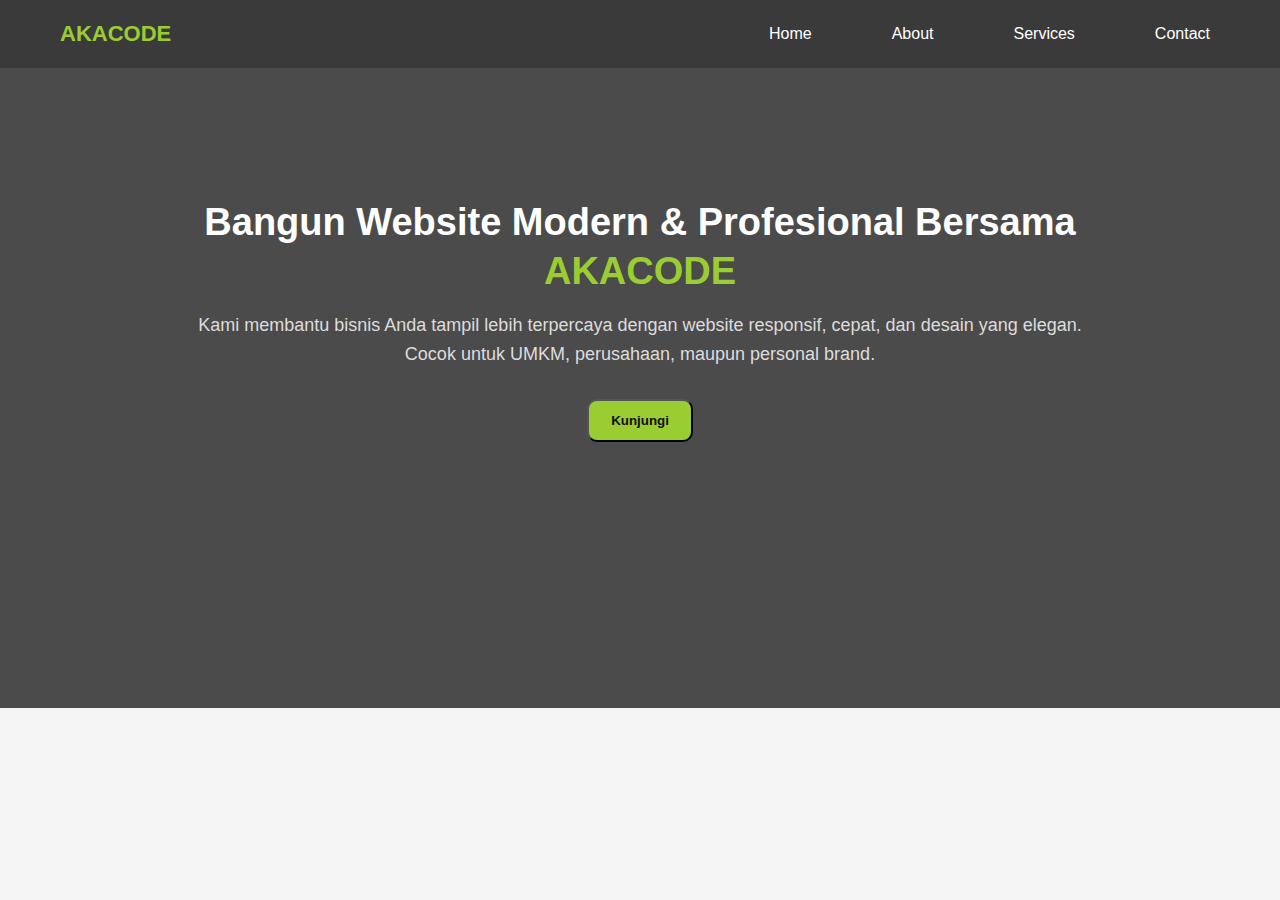
<file: index.html>
<!DOCTYPE html>
<html lang="en">
<head>
    <meta charset="UTF-8">
    <meta name="viewport" content="width=device-width, initial-scale=1.0">
    <link rel="stylesheet" href="Firstpage.css">
    <title>Firstpage</title>
</head>
<body>
    <header class="navbar">
  <div class="nav-container">

    <!-- Logo -->
    <a href="#" class="logo">AKACODE</a>

    <!-- Toggle checkbox (untuk hamburger) -->
    <input type="checkbox" id="menu-toggle" class="menu-toggle">

    <!-- Icon hamburger -->
    <label for="menu-toggle" class="hamburger">
      <span></span>
      <span></span>
      <span></span>
    </label>

    <!-- Menu -->
    <nav class="nav-menu">
      <a href="Home.html">Home</a>
      <a href="About.html">About</a>
      <a href="Services.html">Services</a>
      <a href="contact.html">Contact</a>
    </nav>
    </header>

    <section class="isikonten">
  <div class="isi-konten">
    <h1>Bangun Website Modern & Profesional Bersama <span>AKACODE</span></h1>
    <p>
      Kami membantu bisnis Anda tampil lebih terpercaya dengan website responsif,
      cepat, dan desain yang elegan. Cocok untuk UMKM, perusahaan, maupun personal brand.
    </p>
    </div>
    <form action="Home.html" class="Kunjungi-btn">
        <button href = "Home.html"  type="submit" class="btn primary">Kunjungi</button>
    </form>
</section>
</body>
</html>
</file>
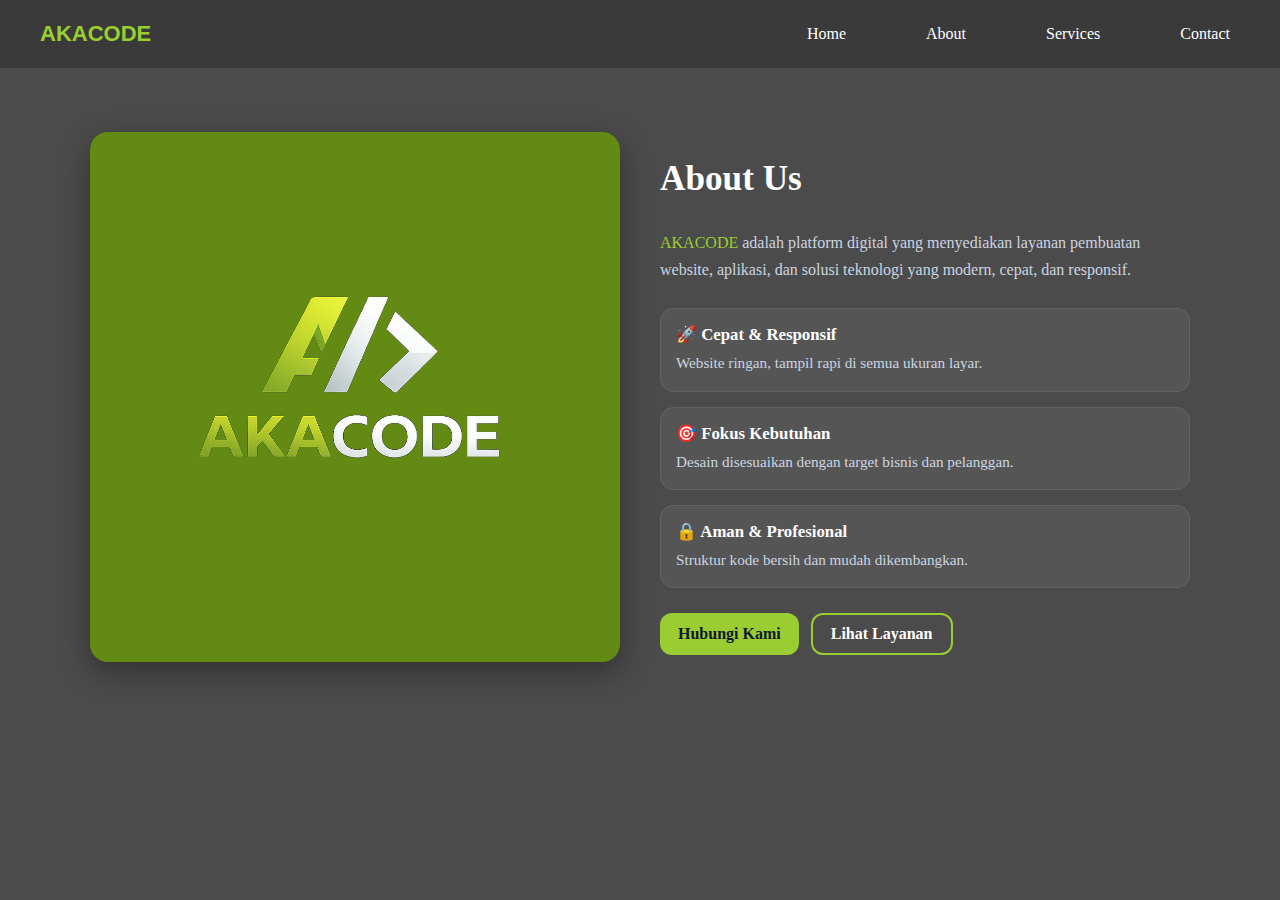
<file: About.html>
<!DOCTYPE html>
<html lang="en">
<head>
    <meta charset="UTF-8">
    <meta name="viewport" content="width=device-width, initial-scale=1.0">
    <link rel="stylesheet" href="About.css">
    <title>About</title>
</head>
<body>

<header class="navbar">
  <div class="nav-container">

    <!-- Logo -->
    <a href="#" class="logo">AKACODE</a>

    <!-- Toggle checkbox (untuk hamburger) -->
    <input type="checkbox" id="menu-toggle" class="menu-toggle">

    <!-- Icon hamburger -->
    <label for="menu-toggle" class="hamburger">
      <span></span>
      <span></span>
      <span></span>
    </label>

    <!-- Menu -->
    <nav class="nav-menu">
      <a href="Home.html">Home</a>
      <a href="About.html">About</a>
      <a href="Services.html">Services</a>
      <a href="contact.html">Contact</a>
    </nav>
    </header>

    <section class="about" id="about">
  <div class="about-container">

    <!-- Bagian kiri (gambar) -->
    <div class="about-image">
      <img src="AKACODE.png" alt="Tentang Kami">
    </div>

    <!-- Bagian kanan (teks) -->
    <div class="about-content">
      <h2>About Us</h2>
      <p class="about-desc">
        <span>AKACODE</span> adalah platform digital yang menyediakan layanan pembuatan website,
        aplikasi, dan solusi teknologi yang modern, cepat, dan responsif.
      </p>

      <div class="about-list">
        <div class="about-item">
          <h4>🚀 Cepat & Responsif</h4>
          <p>Website ringan, tampil rapi di semua ukuran layar.</p>
        </div>

        <div class="about-item">
          <h4>🎯 Fokus Kebutuhan</h4>
          <p>Desain disesuaikan dengan target bisnis dan pelanggan.</p>
        </div>

        <div class="about-item">
          <h4>🔒 Aman & Profesional</h4>
          <p>Struktur kode bersih dan mudah dikembangkan.</p>
        </div>
      </div>

      <div class="about-btn">
        <a href="contact.html" class="btn-primary">Hubungi Kami</a>
        <a href="Services.html" class="btn-outline">Lihat Layanan</a>
      </div>
    </div>

</body>
</html>
</file>
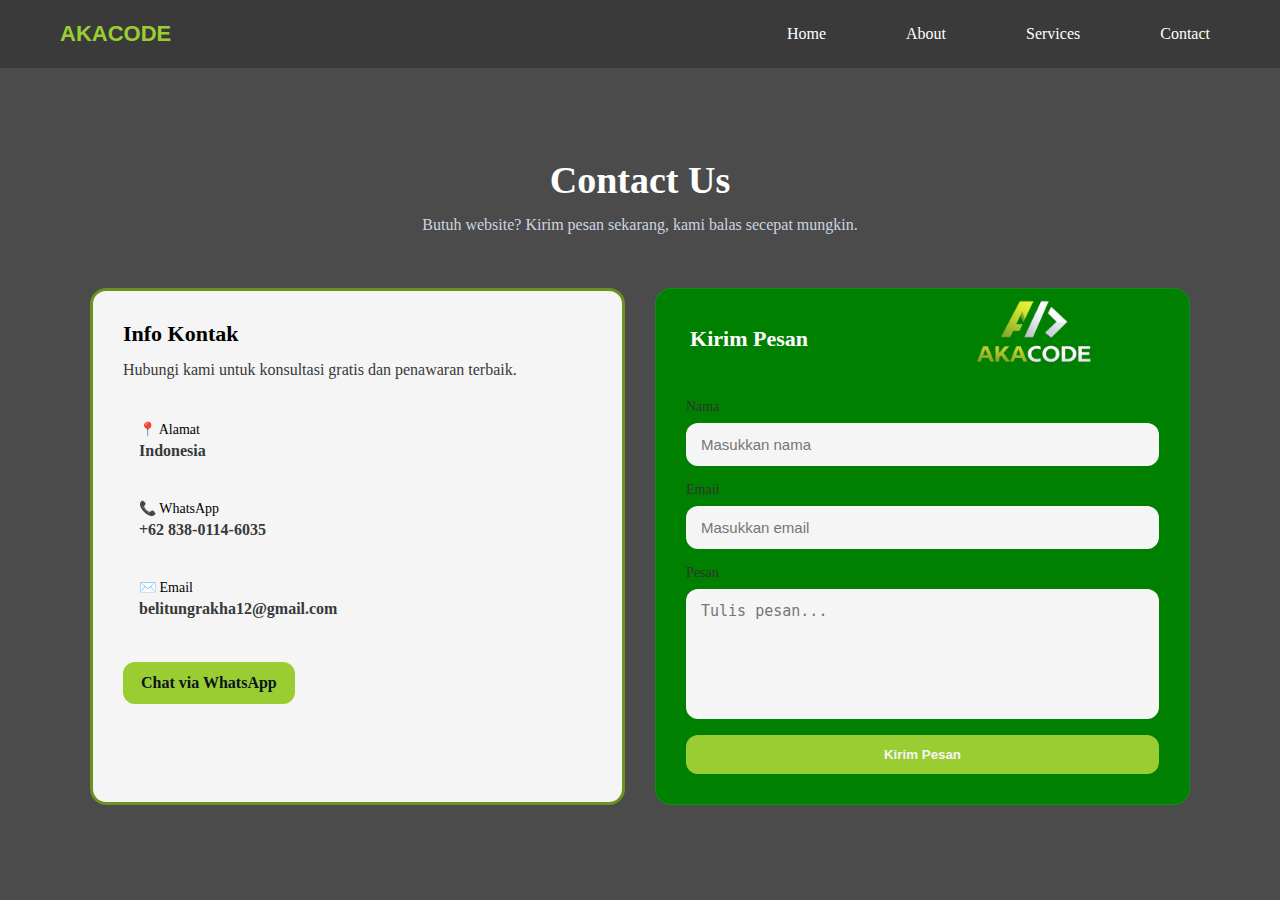
<file: contact.html>
<!DOCTYPE html>
<html lang="en">
<head>
    <meta charset="UTF-8">
    <meta name="viewport" content="width=device-width, initial-scale=1.0">
    <link rel="stylesheet" href="Contact.css">
    <title>Contact</title>
</head>
<body>
    
<header class="navbar">
  <div class="nav-container">

    <!-- Logo -->
    <a href="#" class="logo">AKACODE</a>

    <!-- Toggle checkbox (untuk hamburger) -->
    <input type="checkbox" id="menu-toggle" class="menu-toggle">

    <!-- Icon hamburger -->
    <label for="menu-toggle" class="hamburger">
      <span></span>
      <span></span>
      <span></span>
    </label>

    <!-- Menu -->
    <nav class="nav-menu">
      <a href="Home.html">Home</a>
      <a href="About.html">About</a>
      <a href="Services.html">Services</a>
      <a href="contact.html">Contact</a>
    </nav>
    </header>
    
<section class="contact" id="contact">
  <div class="contact-container">

    <div class="contact-header">
      <h2>Contact Us</h2>
      <p>Butuh website? Kirim pesan sekarang, kami balas secepat mungkin.</p>
    </div>

<!-- BOX TERIMAKASIH (SETELAH KIRIM PESAN) -->
<div class="thanks-box" id="thanks">
  <h2>✅ Pesan Berhasil Dikirim</h2>
  <p>Terimakasih! Pesan Anda akan segera kami respons.</p>

  <a href="#contact" class="btn-back">Kembali</a>
</div>

    <div class="contact-grid" id="contact-grid">
      <!-- Kiri: Info -->
      <div class="contact-info">
        <h3>Info Kontak</h3>
        <p>Hubungi kami untuk konsultasi gratis dan penawaran terbaik.</p>

        <div class="info-box">
          <span class="label">📍 Alamat</span>
          <span class="value">Indonesia</span>
        </div>

        <div class="info-box">
          <span class="label">📞 WhatsApp</span>
          <span class="value">+62 838-0114-6035</span>
        </div>

        <div class="info-box">
          <span class="label">✉️ Email</span>
          <span class="value">belitungrakha12@gmail.com</span>
        </div>

        <a href="https://wa.me/6283801146035" target="_blank" class="btn-wa">
          Chat via WhatsApp
        </a>
      </div>

      <!-- Kanan: Form -->
      <form action = "#thanks" class ="contact-form" id="contact-form" method="get">
       <div class="judullogo">
        <h3>Kirim Pesan</h3>
        <img src="AKACODE.png" alt="Logo-AKACODE">
        </div>

        <div class="input-group">
          <label>Nama</label>
          <input type="text" placeholder="Masukkan nama" required>
        </div>

        <div class="input-group">
          <label>Email</label>
          <input type="email" placeholder="Masukkan email" required>
        </div>

        <div class="input-group">
          <label>Pesan</label>
          <textarea placeholder="Tulis pesan..." required></textarea>
        </div>
        <button type="submit" class="btn-submit">Kirim Pesan</button>
      </form>
</section>
</body>
</html>
</file>
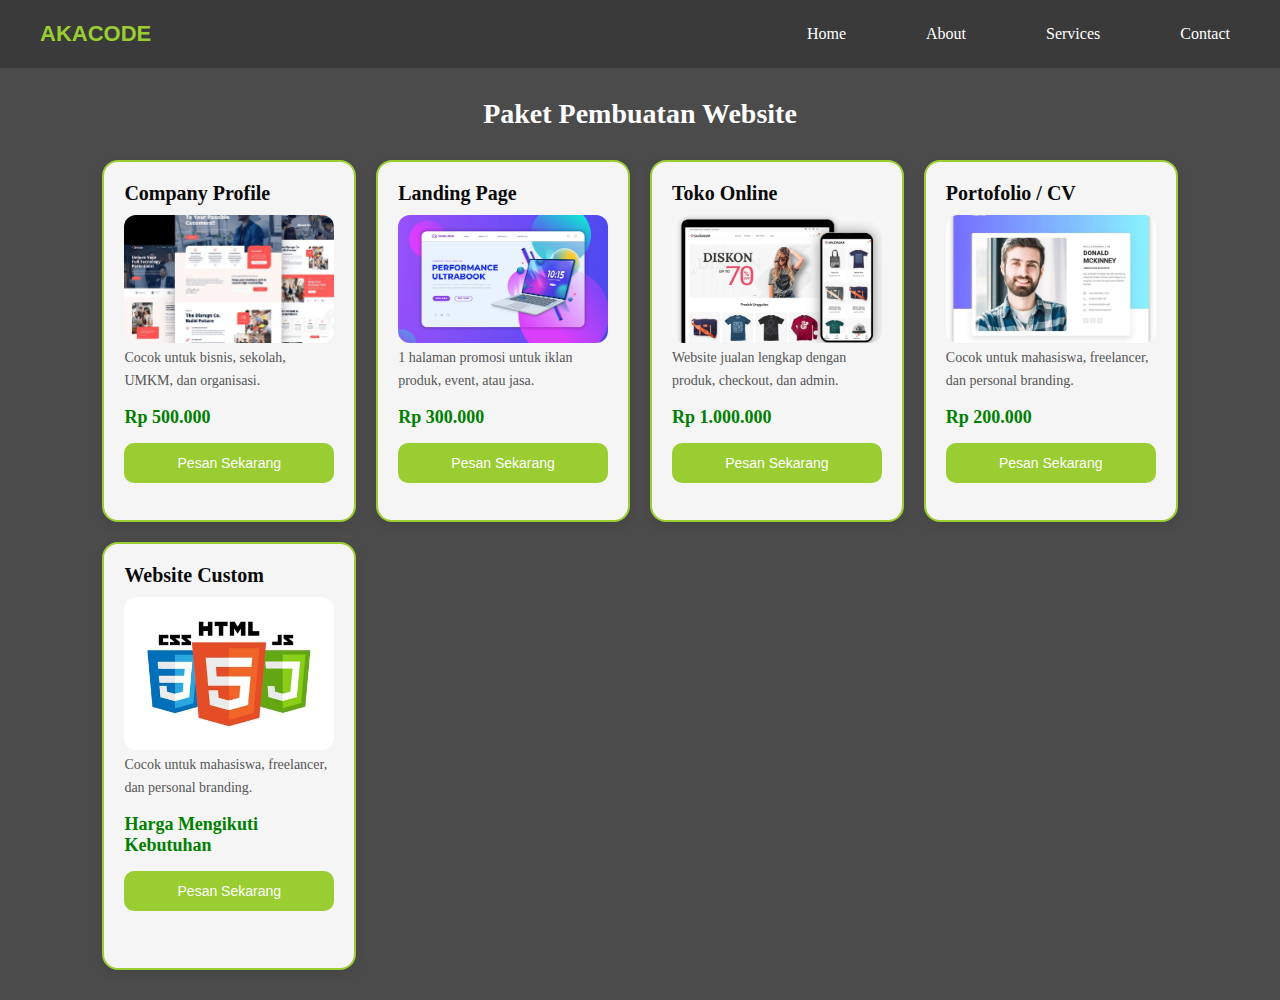
<file: Home.html>
<!DOCTYPE html>
<html lang="en">
<head>
    <meta charset="UTF-8">
    <meta name="viewport" content="width=device-width, initial-scale=1.0">
    <link rel="stylesheet" href="Home.css">
    <title>Home</title>
</head>
<body>

 <header class="navbar">
  <div class="nav-container">

    <!-- Logo -->
    <a href="#" class="logo">AKACODE</a>

    <!-- Toggle checkbox (untuk hamburger) -->
    <input type="checkbox" id="menu-toggle" class="menu-toggle">

    <!-- Icon hamburger -->
    <label for="menu-toggle" class="hamburger">
      <span></span>
      <span></span>
      <span></span>
    </label>

    <!-- Menu -->
    <nav class="nav-menu">
      <a href="Home.html">Home</a>
      <a href="About.html">About</a>
      <a href="Services.html">Services</a>
      <a href="contact.html">Contact</a>
    </nav>
    </header>

    <section class="produk">
  <h2>Paket Pembuatan Website</h2>

  <div class="produk-container">

    <div class="card">
      <h3>Company Profile</h3>
      <img src="company.jpeg" alt="websitecompany">
      <p>Cocok untuk bisnis, sekolah, UMKM, dan organisasi.</p>
      <h4>Rp 500.000</h4>
      <form action="Pesancompany.html">
      <button>Pesan Sekarang</button>
      </form>
    </div>

    <div class="card">
      <h3>Landing Page</h3>
      <img src="landingpage.jpeg" alt="websitelandingpage">
      <p>1 halaman promosi untuk iklan produk, event, atau jasa.</p>
      <h4>Rp 300.000</h4>
      <form action="PesanLanding.html">
      <button>Pesan Sekarang</button>
      </form>
    </div>


    <div class="card">
      <h3>Toko Online</h3>
      <img src="tokoonline.jpeg" alt="TokoOnline">
      <p>Website jualan lengkap dengan produk, checkout, dan admin.</p>
      <h4>Rp 1.000.000</h4>
      <form action="PesanToko.html">
      <button>Pesan Sekarang</button>
      </form>
    </div>

    <div class="card">
      <h3>Portofolio / CV</h3>
      <img src="portofolio.jpeg" alt="WebsitePortofolio">
      <p>Cocok untuk mahasiswa, freelancer, dan personal branding.</p>
      <h4>Rp 200.000</h4>
      <form action="Pesanportofolio.html">
      <button>Pesan Sekarang</button>
      </form>
    </div>

    <div class="card">
      <h3>Website Custom</h3>
      <img src="other.jpeg" alt="OtherWebsite">
      <p>Cocok untuk mahasiswa, freelancer, dan personal branding.</p>
      <h4>Harga Mengikuti Kebutuhan</h4>
      <form action="PesanCustom.html">
      <button>Pesan Sekarang</button>
      </form>
    </div>

  </div>
</section>


</html>
</file>
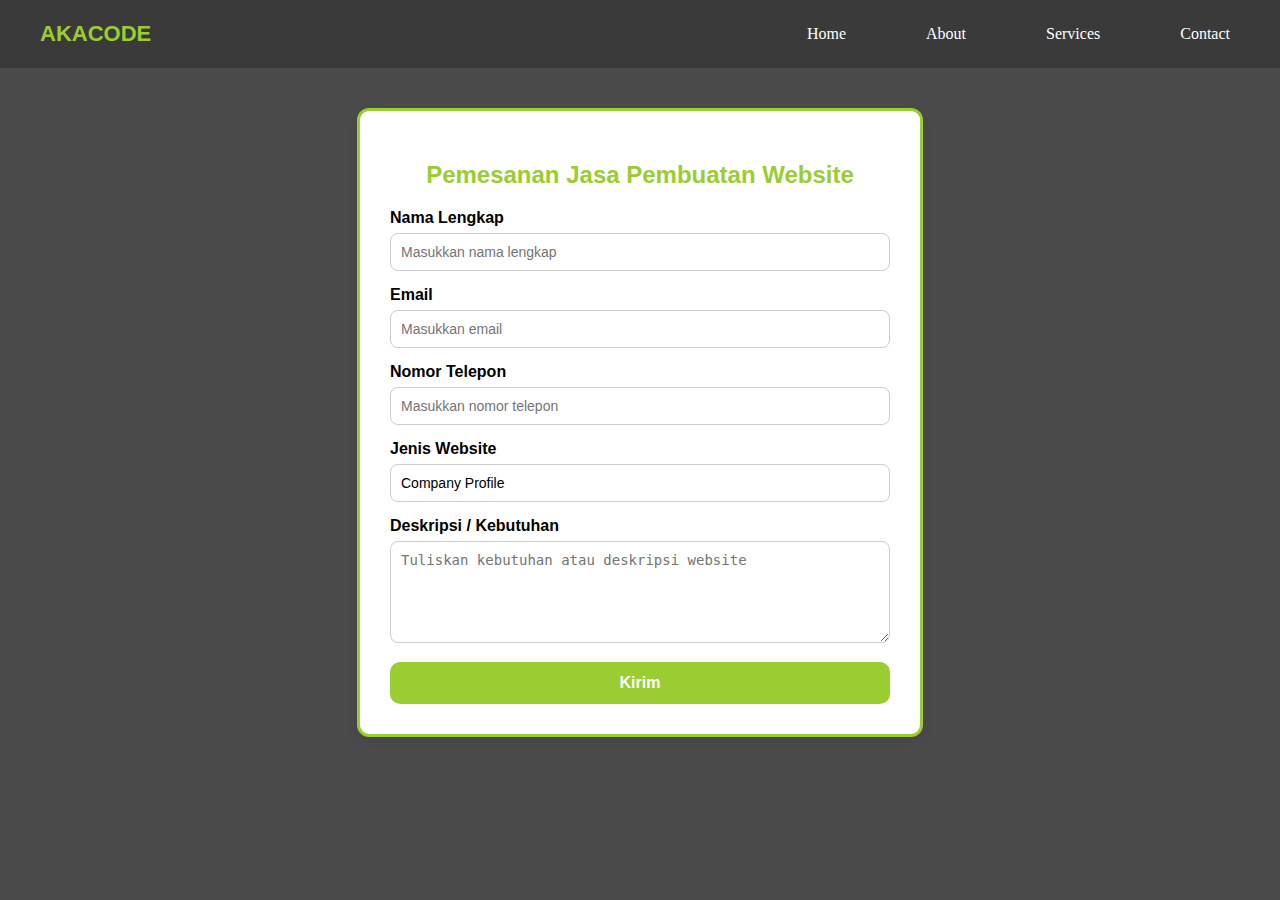
<file: Pesancompany.html>
<!DOCTYPE html>
<html lang="en">
<head>
    <meta charset="UTF-8">
    <meta name="viewport" content="width=device-width, initial-scale=1.0">
    <link rel="stylesheet" href="pesansekarang.css">
    <title>Pesan</title>
</head>
<body>
   <header class="navbar">
  <div class="nav-container">

    <!-- Logo -->
    <a href="#" class="logo">AKACODE</a>

    <!-- Toggle checkbox (untuk hamburger) -->
    <input type="checkbox" id="menu-toggle" class="menu-toggle">

    <!-- Icon hamburger -->
    <label for="menu-toggle" class="hamburger">
      <span></span>
      <span></span>
      <span></span>
    </label>

    <!-- Menu -->
    <nav class="nav-menu">
      <a href="Home.html">Home</a>
      <a href="About.html">About</a>
      <a href="Services.html">Services</a>
      <a href="contact.html">Contact</a>
    </nav>
    </header>
   

<div class="success-box" id="sukses">
  <h2>✅ Pesanan Berhasil Dikirim</h2>
  <p>Pesanan Anda akan direspons, terimakasih....</p>
  <a href="#order-container" class="btn-back">Kembali</a>
</div>

    <!-- Formulir Pemesanan Website -->
<div class="order-form-container" id="order-container">
  <h2>Pemesanan Jasa Pembuatan Website</h2>
  <form action="#sukses" method="get">
    <label for="nama">Nama Lengkap</label>
    <input type="text" id="nama" name="nama" placeholder="Masukkan nama lengkap" required>
    
    <label for="email">Email</label>
    <input type="email" id="email" name="email" placeholder="Masukkan email" required>
   
    <label for="telp">Nomor Telepon</label>
    <input type="tel" id="telp" name="telp" placeholder="Masukkan nomor telepon" required>
   
    <label for="jenis">Jenis Website</label>
    <input type="text" id="jenis" name = "jenis" value="Company Profile" readonly>
    <label for="deskripsi">Deskripsi / Kebutuhan</label>
    <textarea id="deskripsi" name="deskripsi" rows="5" placeholder="Tuliskan kebutuhan atau deskripsi website" required></textarea>
    
    <button type="submit" class="btn-kirim">Kirim</button>
  </form>
</div>
</body>

</html>
</file>
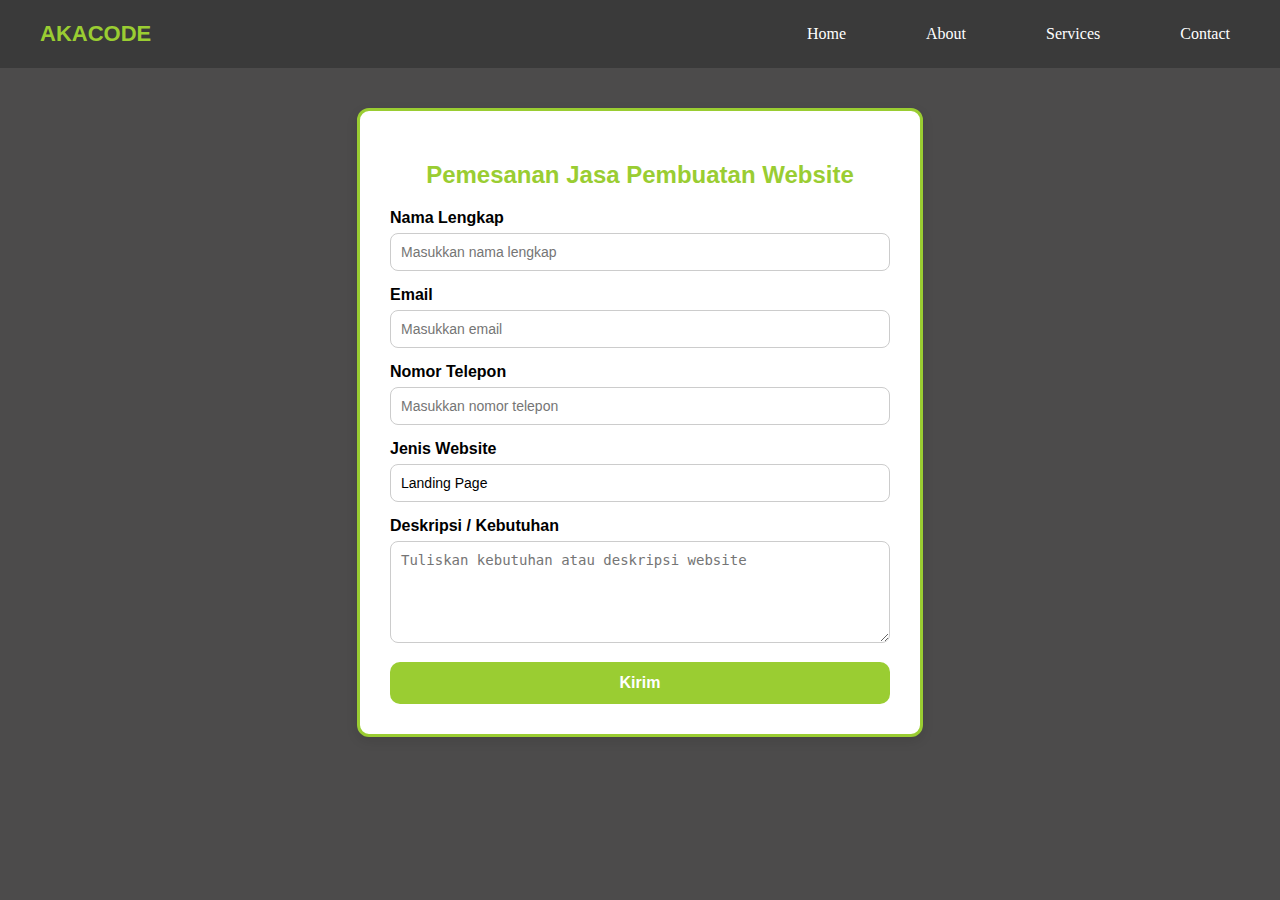
<file: PesanCustom.html>
<!DOCTYPE html>
<html lang="en">
<head>
    <meta charset="UTF-8">
    <meta name="viewport" content="width=device-width, initial-scale=1.0">
    <link rel="stylesheet" href="pesansekarang.css">
    <title>Pesan</title>
</head>
<body>
   <header class="navbar">
  <div class="nav-container">

    <!-- Logo -->
    <a href="#" class="logo">AKACODE</a>

    <!-- Toggle checkbox (untuk hamburger) -->
    <input type="checkbox" id="menu-toggle" class="menu-toggle">

    <!-- Icon hamburger -->
    <label for="menu-toggle" class="hamburger">
      <span></span>
      <span></span>
      <span></span>
    </label>

    <!-- Menu -->
    <nav class="nav-menu">
      <a href="Home.html">Home</a>
      <a href="About.html">About</a>
      <a href="Services.html">Services</a>
      <a href="contact.html">Contact</a>
    </nav>
    </header>
   

<div class="success-box" id="sukses">
  <h2>✅ Pesanan Berhasil Dikirim</h2>
  <p>Pesanan Anda akan direspons, terimakasih....</p>
  <a href="#order-container" class="btn-back">Kembali</a>
</div>

    <!-- Formulir Pemesanan Website -->
<div class="order-form-container" id="order-container">
  <h2>Pemesanan Jasa Pembuatan Website</h2>
  <form action="#sukses" method="get">
    <label for="nama">Nama Lengkap</label>
    <input type="text" id="nama" name="nama" placeholder="Masukkan nama lengkap" required>
    
    <label for="email">Email</label>
    <input type="email" id="email" name="email" placeholder="Masukkan email" required>
   
    <label for="telp">Nomor Telepon</label>
    <input type="tel" id="telp" name="telp" placeholder="Masukkan nomor telepon" required>
   
    <label for="jenis">Jenis Website</label>
    <input type="text" id="jenis" name = "jenis" value="Landing Page" readonly>
    <label for="deskripsi">Deskripsi / Kebutuhan</label>
    <textarea id="deskripsi" name="deskripsi" rows="5" placeholder="Tuliskan kebutuhan atau deskripsi website" required></textarea>
    
    <button type="submit" class="btn-kirim">Kirim</button>
  </form>
</div>

</body>
</html>
</file>
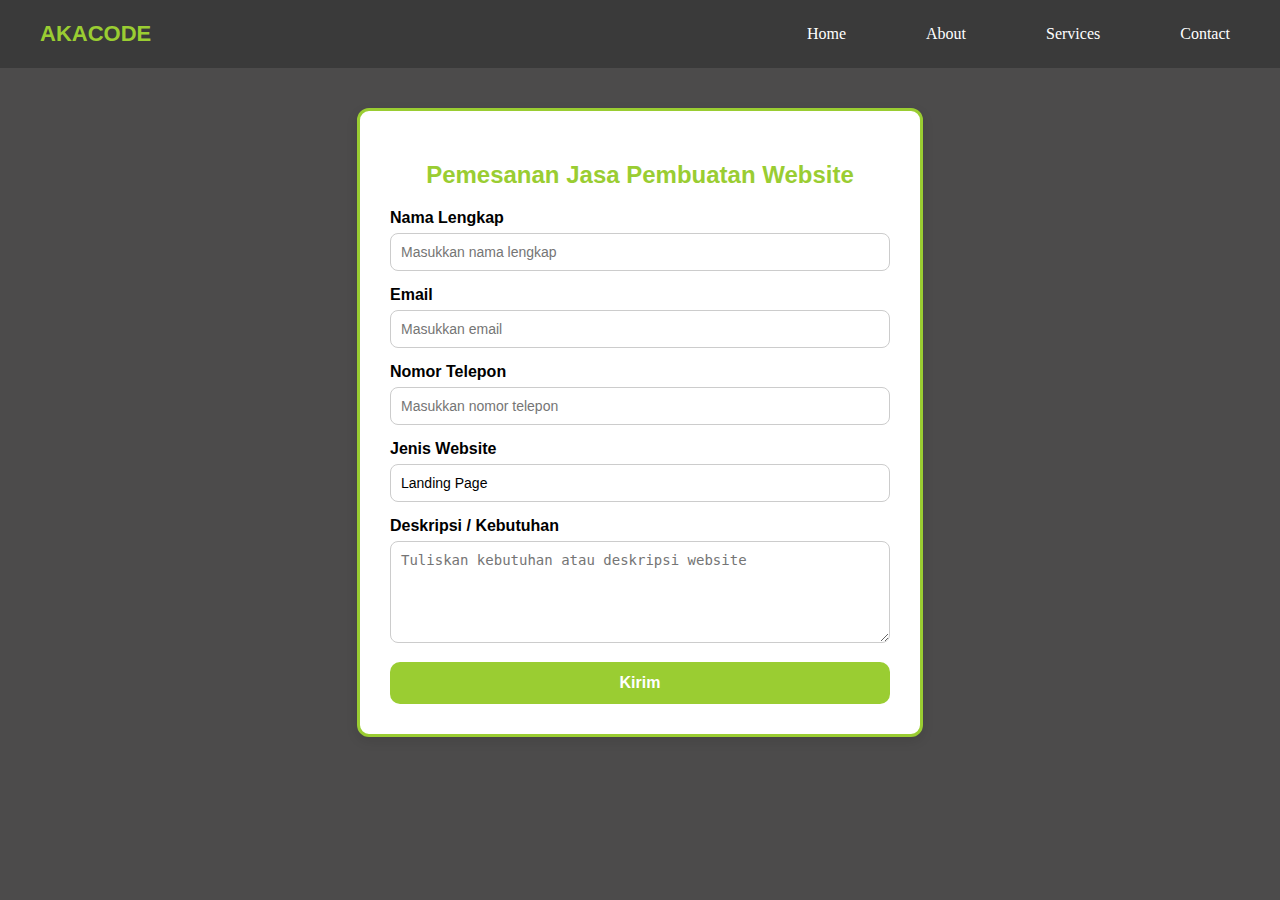
<file: PesanLanding.html>
<!DOCTYPE html>
<html lang="en">
<head>
    <meta charset="UTF-8">
    <meta name="viewport" content="width=device-width, initial-scale=1.0">
    <link rel="stylesheet" href="pesansekarang.css">
    <title>Pesan</title>
</head>
<body>
   <header class="navbar">
  <div class="nav-container">

    <!-- Logo -->
    <a href="#" class="logo">AKACODE</a>

    <!-- Toggle checkbox (untuk hamburger) -->
    <input type="checkbox" id="menu-toggle" class="menu-toggle">

    <!-- Icon hamburger -->
    <label for="menu-toggle" class="hamburger">
      <span></span>
      <span></span>
      <span></span>
    </label>

    <!-- Menu -->
    <nav class="nav-menu">
      <a href="Home.html">Home</a>
      <a href="About.html">About</a>
      <a href="Services.html">Services</a>
      <a href="contact.html">Contact</a>
    </nav>
    </header>
   
<div class="success-box" id="sukses">
  <h2>✅ Pesanan Berhasil Dikirim</h2>
  <p>Pesanan Anda akan direspons, terimakasih....</p>
  <a href="#order-container" class="btn-back">Kembali</a>
</div>

    <!-- Formulir Pemesanan Website -->
<div class="order-form-container" id="order-container">
  <h2>Pemesanan Jasa Pembuatan Website</h2>
  <form action="#sukses" method="get">
    <label for="nama">Nama Lengkap</label>
    <input type="text" id="nama" name="nama" placeholder="Masukkan nama lengkap" required>
    
    <label for="email">Email</label>
    <input type="email" id="email" name="email" placeholder="Masukkan email" required>
   
    <label for="telp">Nomor Telepon</label>
    <input type="tel" id="telp" name="telp" placeholder="Masukkan nomor telepon" required>
   
    <label for="jenis">Jenis Website</label>
    <input type="text" id="jenis" name = "jenis" value="Landing Page" readonly>
    <label for="deskripsi">Deskripsi / Kebutuhan</label>
    <textarea id="deskripsi" name="deskripsi" rows="5" placeholder="Tuliskan kebutuhan atau deskripsi website" required></textarea>
    
    <button type="submit" class="btn-kirim">Kirim</button>
  </form>
</div>

</body>
</html>
</file>
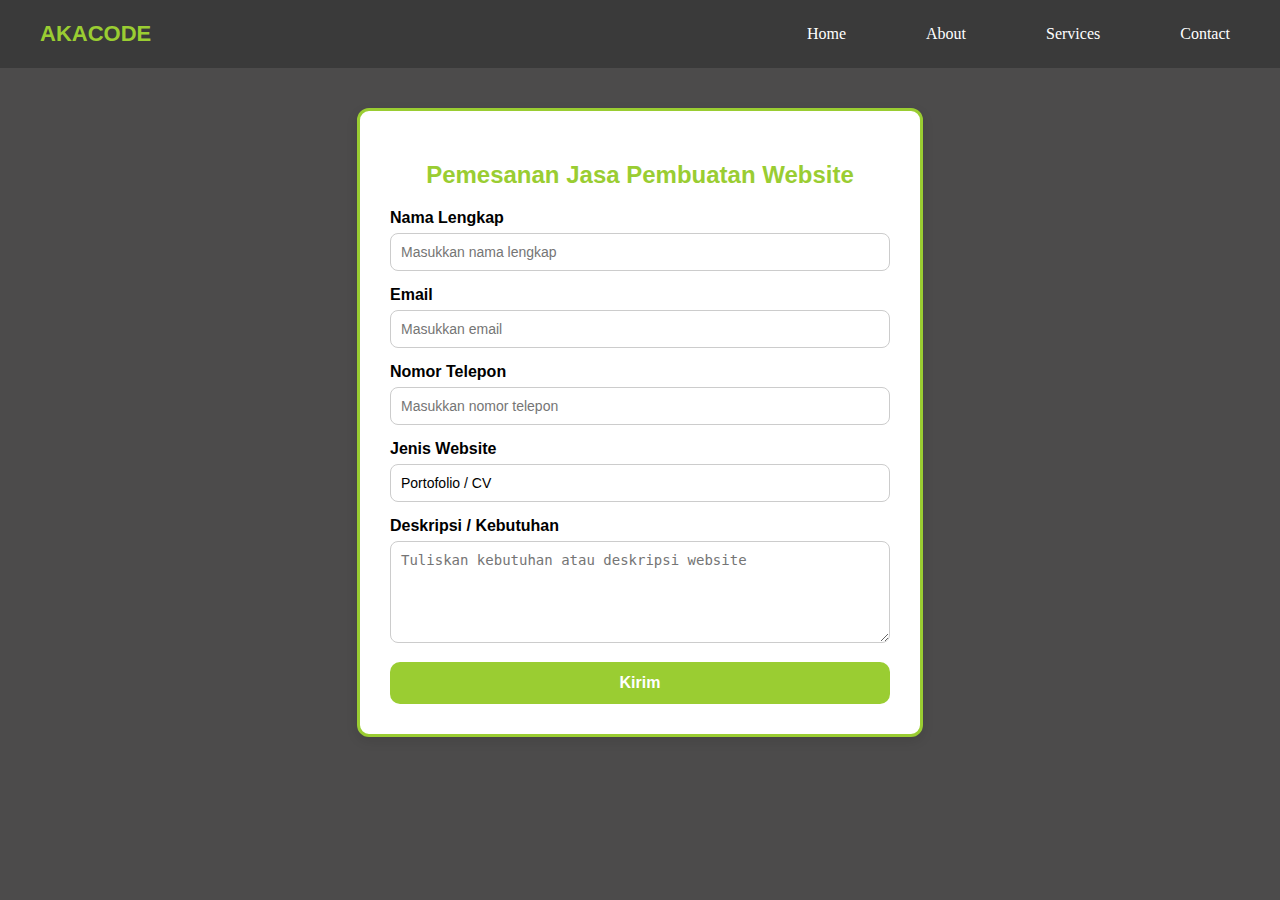
<file: Pesanportofolio.html>
<!DOCTYPE html>
<html lang="en">
<head>
    <meta charset="UTF-8">
    <meta name="viewport" content="width=device-width, initial-scale=1.0">
    <link rel="stylesheet" href="pesansekarang.css">
    <title>Pesan</title>
</head>
<body>
   <header class="navbar">
  <div class="nav-container">

    <!-- Logo -->
    <a href="#" class="logo">AKACODE</a>

    <!-- Toggle checkbox (untuk hamburger) -->
    <input type="checkbox" id="menu-toggle" class="menu-toggle">

    <!-- Icon hamburger -->
    <label for="menu-toggle" class="hamburger">
      <span></span>
      <span></span>
      <span></span>
    </label>

    <!-- Menu -->
    <nav class="nav-menu">
      <a href="Home.html">Home</a>
      <a href="About.html">About</a>
      <a href="Services.html">Services</a>
      <a href="contact.html">Contact</a>
    </nav>
    </header>
   

<div class="success-box" id="sukses">
  <h2>✅ Pesanan Berhasil Dikirim</h2>
  <p>Pesanan Anda akan direspons, terimakasih....</p>
  <a href="#order-container" class="btn-back">Kembali</a>
</div>

    <!-- Formulir Pemesanan Website -->
<div class="order-form-container" id="order-container">
  <h2>Pemesanan Jasa Pembuatan Website</h2>
  <form action="#sukses" method="get">
    <label for="nama">Nama Lengkap</label>
    <input type="text" id="nama" name="nama" placeholder="Masukkan nama lengkap" required>
    
    <label for="email">Email</label>
    <input type="email" id="email" name="email" placeholder="Masukkan email" required>
   
    <label for="telp">Nomor Telepon</label>
    <input type="tel" id="telp" name="telp" placeholder="Masukkan nomor telepon" required>
   
    <label for="jenis">Jenis Website</label>
    <input type="text" id="jenis" name = "jenis" value="Portofolio / CV" readonly>
    <label for="deskripsi">Deskripsi / Kebutuhan</label>
    <textarea id="deskripsi" name="deskripsi" rows="5" placeholder="Tuliskan kebutuhan atau deskripsi website" required></textarea>
    
    <button type="submit" class="btn-kirim">Kirim</button>
  </form>
</div>

</body>

</html>
</file>
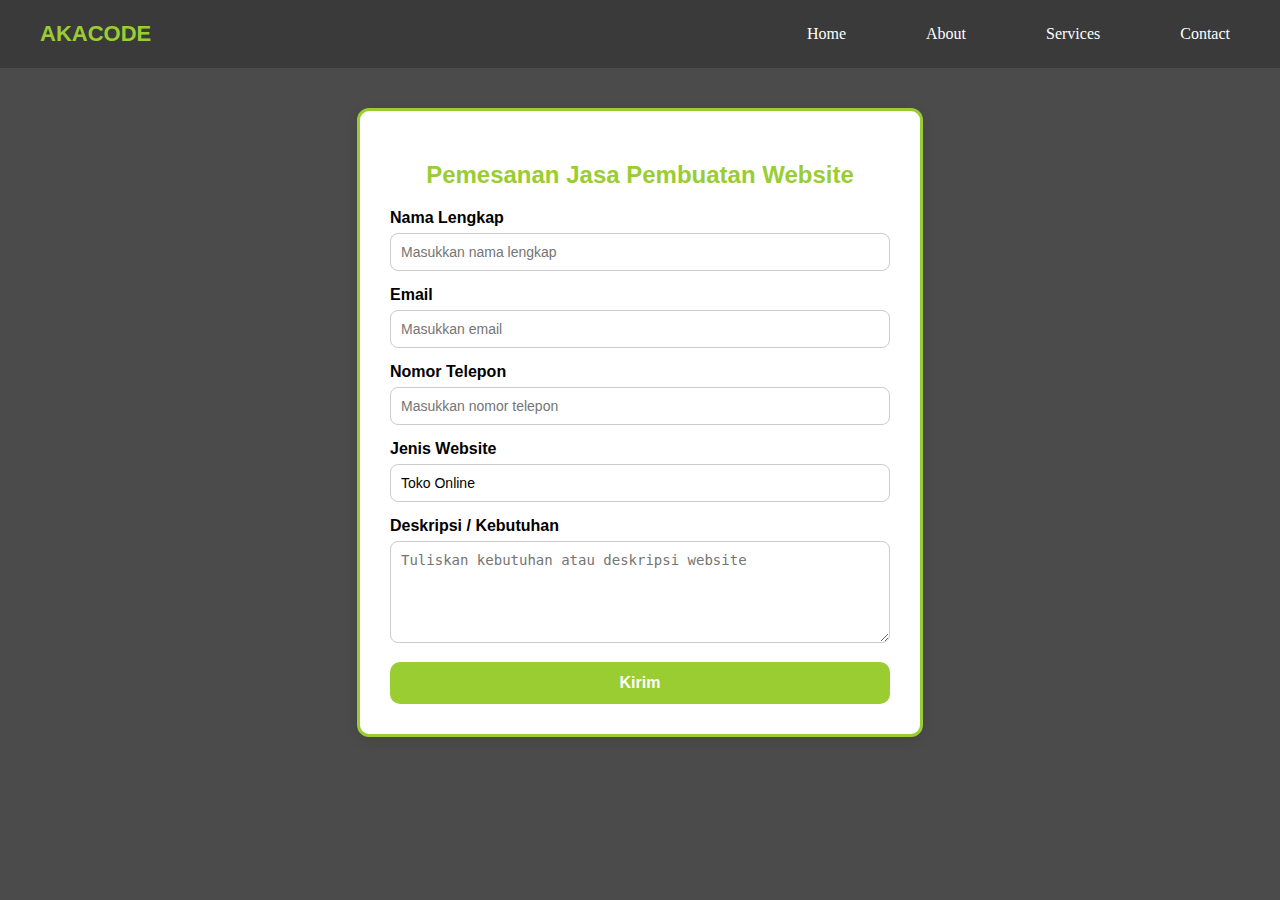
<file: PesanToko.html>
<!DOCTYPE html>
<html lang="en">
<head>
    <meta charset="UTF-8">
    <meta name="viewport" content="width=device-width, initial-scale=1.0">
    <link rel="stylesheet" href="pesansekarang.css">
    <title>Pesan</title>
</head>
<body>
<header class="navbar">
  <div class="nav-container">

    <!-- Logo -->
    <a href="#" class="logo">AKACODE</a>

    <!-- Toggle checkbox (untuk hamburger) -->
    <input type="checkbox" id="menu-toggle" class="menu-toggle">

    <!-- Icon hamburger -->
    <label for="menu-toggle" class="hamburger">
      <span></span>
      <span></span>
      <span></span>
    </label>

    <!-- Menu -->
    <nav class="nav-menu">
      <a href="Home.html">Home</a>
      <a href="About.html">About</a>
      <a href="Services.html">Services</a>
      <a href="contact.html">Contact</a>
    </nav>
    </header>
   

<div class="success-box" id="sukses">
  <h2>✅ Pesanan Berhasil Dikirim</h2>
  <p>Pesanan Anda akan direspons, terimakasih....</p>
  <a href="#order-container" class="btn-back">Kembali</a>
</div>

    <!-- Formulir Pemesanan Website -->
<div class="order-form-container" id="order-container">
  <h2>Pemesanan Jasa Pembuatan Website</h2>
  <form action="#sukses" method="get">
    <label for="nama">Nama Lengkap</label>
    <input type="text" id="nama" name="nama" placeholder="Masukkan nama lengkap" required>
    
    <label for="email">Email</label>
    <input type="email" id="email" name="email" placeholder="Masukkan email" required>
   
    <label for="telp">Nomor Telepon</label>
    <input type="tel" id="telp" name="telp" placeholder="Masukkan nomor telepon" required>
   
    <label for="jenis">Jenis Website</label>
    <input type="text" id="jenis" name = "jenis" value="Toko Online" readonly>
    <label for="deskripsi">Deskripsi / Kebutuhan</label>
    <textarea id="deskripsi" name="deskripsi" rows="5" placeholder="Tuliskan kebutuhan atau deskripsi website" required></textarea>
    
    <button type="submit" class="btn-kirim">Kirim</button>
  </form>
</div>
</body>

</html>
</file>
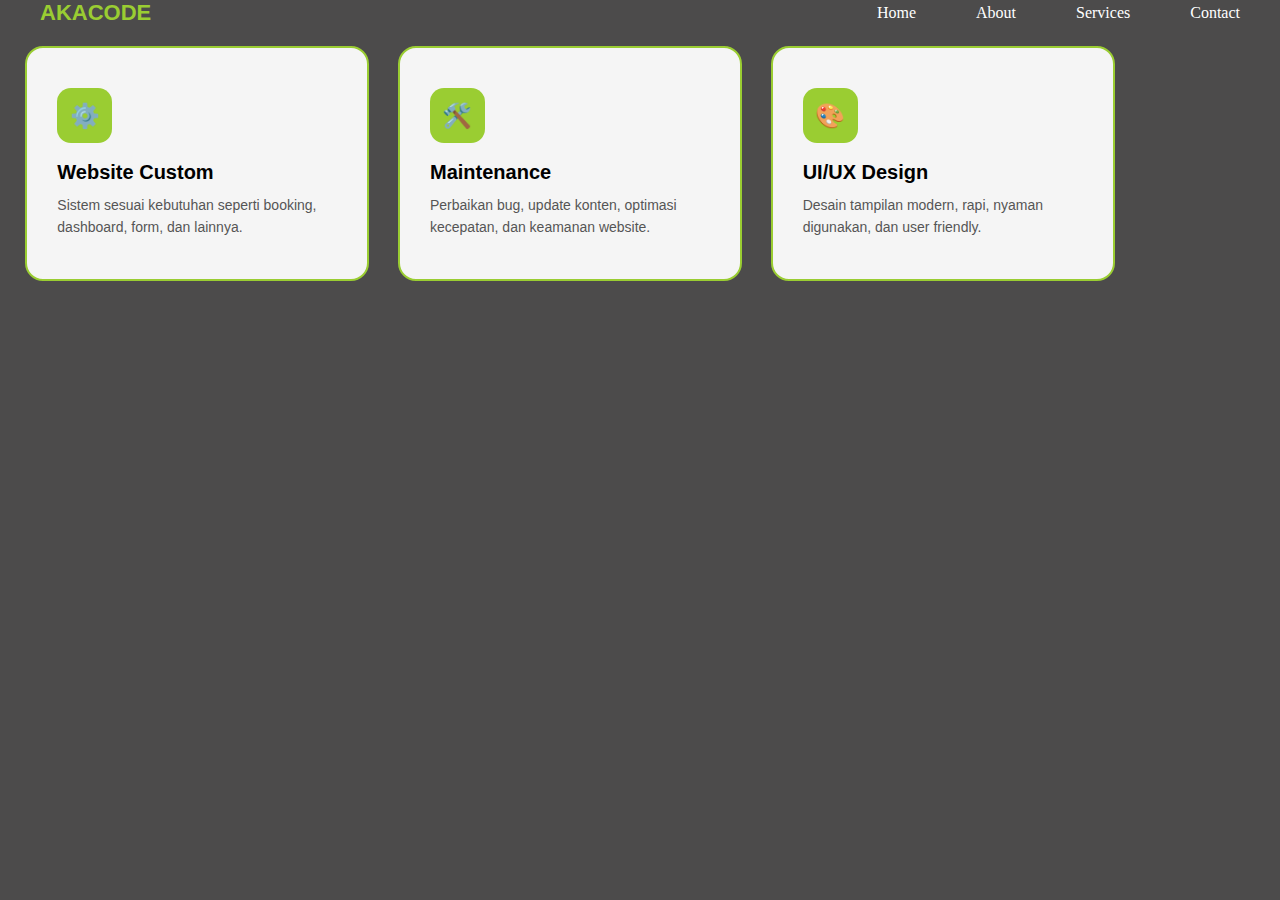
<file: Services.html>
<!DOCTYPE html>
<html lang="en">
<head>
    <meta charset="UTF-8">
    <meta name="viewport" content="width=device-width, initial-scale=1.0">
    <link rel="stylesheet" href="Services.css">
    <title>Services</title>
</head>
<body>

<header class="navbar">
  <div class="nav-container">

    <!-- Logo -->
    <a href="#" class="logo">AKACODE</a>

    <!-- Toggle checkbox (untuk hamburger) -->
    <input type="checkbox" id="menu-toggle" class="menu-toggle">

    <!-- Icon hamburger -->
    <label for="menu-toggle" class="hamburger">
      <span></span>
      <span></span>
      <span></span>
    </label>

    <!-- Menu -->
    <nav class="nav-menu">
      <a href="Home.html">Home</a>
      <a href="About.html">About</a>
      <a href="Services.html">Services</a>
      <a href="contact.html">Contact</a>
    </nav>
    </div>
    </header>

    <section class="services" id="services">
  <div class="container">
    <div class="service-card">
        <div class="service-icon">⚙️</div>
        <h3>Website Custom</h3>
        <p>Sistem sesuai kebutuhan seperti booking, dashboard, form, dan lainnya.</p>
      </div>

      <div class="service-card">
        <div class="service-icon">🛠️</div>
        <h3>Maintenance</h3>
        <p>Perbaikan bug, update konten, optimasi kecepatan, dan keamanan website.</p>
      </div>

      <div class="service-card">
        <div class="service-icon">🎨</div>
        <h3>UI/UX Design</h3>
        <p>Desain tampilan modern, rapi, nyaman digunakan, dan user friendly.</p>
      </div>

    </div>

  </div>
</section>
</body>
</html>
</file>
<file: About.css>
*{
    margin: 0;
    padding: 0;
}

body {
    background-color: rgb(76, 75, 75);
}

/* Navbar utama */
.navbar {
  background: rgb(58, 58, 58);
  width: 100%;
  padding: 15px 0;
  position: sticky;
  top :0;
}

.nav-container {
  max-width: 1200px;
  margin: auto;
  padding: 0 20px;
  display: flex;
  align-items: center;
  justify-content: space-between;
}

/* Logo */
.logo {
  color: yellowgreen;
  font-size: 22px;
  font-weight: bold;
  text-decoration: none;
  font-family: Arial, Helvetica, sans-serif;
}

/* Menu Desktop */
.nav-menu {
  display: flex;
  gap: 60px;
}

.nav-menu a {
  color: white;
  text-decoration: none;
  font-size: 16px;
  padding: 10px;
  transition: 0.2s;
}

.nav-menu a:hover {
  color: yellowgreen;
  background-color: #464747;
  border-radius: 5px;
}

/* Checkbox disembunyikan */
.menu-toggle {
  display: none;
}

/* Hamburger icon */
.hamburger {
  display: none;
  flex-direction: column;
  gap: 6px;
  cursor: pointer;
}

.hamburger span {
  width: 28px;
  height: 3px;
  background: white;
  border-radius: 2px;
}

.about {
  padding: 80px 20px;
  background: rgb(76, 75, 75);
  color: #fff;
}

.about-container {
  max-width: 1100px;
  margin: auto;
  display: grid;
  grid-template-columns: 1fr 1fr;
  gap:40px;
  align-items: center;
}

/* Gambar */
.about-image img {
  width: 100%;
  border-radius: 18px;
  box-shadow: 0 10px 30px rgba(0,0,0,0.35);
  margin-top : -1rem;
  background-color: rgb(99, 139, 20);
}

/* Konten */
.about-content h2 {
  font-size: 2.2rem;
  margin-bottom: 30px;
}

.about-desc {
  font-size: 1rem;
  line-height: 1.7;
  color: #cbd5e1;
  margin-bottom: 25px;
}

.about-content .about-desc span{
    color : yellowgreen;
}

/* List */
.about-list {
  display: grid;
  gap: 15px;
  margin-bottom: 25px;
}

.about-item {
  background: rgba(255, 255, 255, 0.06);
  padding: 15px;
  border-radius: 14px;
  border: 1px solid rgba(255, 255, 255, 0.08);
}

.about-item h4 {
  font-size: 1.05rem;
  margin-bottom: 6px;
}

.about-item p {
  font-size: 0.95rem;
  line-height: 1.6;
  color: #cbd5e1;
}

/* Button */
.about-btn {
  display: flex;
  gap: 12px;
  flex-wrap: wrap;
}

.btn-primary {
  background: yellowgreen;
  color: #0f172a;
  padding: 12px 18px;
  border-radius: 12px;
  text-decoration: none;
  font-weight: 600;
  transition: 0.3s;
}

.btn-primary:hover {
  background: rgb(4, 164, 4);
}

.btn-outline {
  border: 2px solid yellowgreen;
  color: white;
  padding: 10px 18px;
  border-radius: 12px;
  text-decoration: none;
  font-weight: 600;
  transition: 0.3s;
}

.btn-outline:hover {
  background: rgb(23, 176, 9);
  color: #0f172a;
}

@media (max-width: 768px) {

  /* Hamburger muncul */
  .hamburger {
    display: flex;
  }

  /* Menu jadi turun */
  .nav-menu {
    position: absolute;
    top: 50px;
    left: 0;
    width: 100%;
    background: rgb(85, 84, 84);
    display: none;
    flex-direction: column;
    gap: 0;
  }

  .nav-menu a {
    padding: 15px 20px;
    border-top: 1px solid #222;
  }

  /* Kalau checkbox dicentang => menu tampil */
  .menu-toggle:checked ~ .nav-menu {
    display: flex;
  }
}

/* RESPONSIVE */
@media (max-width: 900px) {
  
  .about-container {
    grid-template-columns: 1fr;
  }

  .about-content h2 {
    font-size: 1.8rem;
  }
}
</file>
<file: Contact.css>
*{
    padding: 0;
    margin: 0;
    box-sizing: border-box;
}

body {
  margin: 0 ;
  padding: 0;
  overflow-x: hidden;
  width: 100%;
  background: rgb(76, 75, 75);
}

/* Navbar utama */
.navbar {
  background: rgb(58, 58, 58);
  width: 100%;
  padding: 15px 0;
  position: sticky;
  top : 0;
}

.nav-container {
  max-width: 1200px;
  margin: auto;
  padding: 0 20px;
  display: flex;
  align-items: center;
  justify-content: space-between;
}

/* Logo */
.logo {
  color: yellowgreen;
  font-size: 22px;
  font-weight: bold;
  text-decoration: none;
  font-family: Arial, Helvetica, sans-serif;
}

/* Menu Desktop */
.nav-menu {
  display: flex;
  gap: 60px;
}

.nav-menu a {
  color: white;
  text-decoration: none;
  font-size: 16px;
  padding: 10px;
  transition: 0.2s;
}

.nav-menu a:hover {
  color: yellowgreen;
  background-color: #464747;
  border-radius: 5px;
}

/* Checkbox disembunyikan */
.menu-toggle {
  display: none;
}

/* Hamburger icon */
.hamburger {
  display: none;
  flex-direction: column;
  gap: 6px;
  cursor: pointer;
}

.hamburger span {
  width: 28px;
  height: 3px;
  background: white;
  border-radius: 2px;
}

@media (max-width: 768px) {

  /* Hamburger muncul */
  .hamburger {
    display: flex;
  }

  /* Menu jadi turun */
  .nav-menu {
    position: absolute;
    top: 50px;
    left: 0;
    width: 100%;
    background: rgb(85, 84, 84);
    display: none;
    flex-direction: column;
    gap: 0;
  }

  .nav-menu a {
    padding: 15px 20px;
    border-top: 1px solid #222;
  }

  /* Kalau checkbox dicentang => menu tampil */
  .menu-toggle:checked ~ .nav-menu {
    display: flex;
  }
}

.contact{
  padding: 90px 20px;
  background: rgb(76, 75, 75);
  color: #fff;
}

.contact-container{
  max-width: 1100px;
  margin: auto;
}

.contact-header{
  text-align: center;
  margin-bottom: 50px;
}

.contact-header h2{
  font-size: 38px;
  font-weight: 700;
  margin-bottom: 10px;
}

.contact-header p{
  color: #cbd5e1;
  max-width: 650px;
  margin: auto;
  line-height: 1.6;
}

/* Grid */
.contact-grid{
  display: grid;
  grid-template-columns: 1fr 1fr;
  gap: 30px;
}

/* Info Box */
.contact-info{
  background: whitesmoke;
  padding: 30px;
  border-radius: 16px;
  border: solid 3px rgb(107, 145, 31)
  
}

.contact-info h3{
  font-size: 22px;
  margin-bottom: 10px;
  color: black;
}

.contact-info p{
  color:#383939;
  line-height: 1.6;
  margin-bottom: 25px;
}

.info-box{
  display: flex;
  flex-direction: column;
  gap: 4px;
  padding: 14px 16px;
  border-radius: 12px;
  background: rgba(255,255,255,0.04);
  margin-bottom: 12px;
}

.info-box .label{
  font-size: 14px;
  color :black;
}

.info-box .value{
  font-size: 16px;
  font-weight: 600;
  color:#383939;
}

/* Button WA */
.btn-wa{
  display: inline-block;
  margin-top: 18px;
  padding: 12px 18px;
  border-radius: 12px;
  background-color: yellowgreen;
  color: #0b1220;
  font-weight: 700;
  text-decoration: none;
  transition: 0.3s;
}

.btn-wa:hover{
  transform: translateY(-3px);
  background-color: #0ed958;
}

/* Form */
.contact-form{
  background: green;
  padding: 30px;
  border-radius: 16px;
  border: 1px solid rgba(255,255,255,0.08);
}

.judullogo {
    display: flex;
    gap : -1rem;
    align-items: center;
    justify-content: space-around;
    margin-bottom: -40px;
    margin-top: -80px;
}

form div img {
    width: 200px;
    height: 200px;
    border-radius: 10px;
}

.contact-form h3{
  display: flex;
    font-size: 22px;
  width : 200px;
  margin-left: -4%;
}

.input-group{
  display: flex;
  flex-direction: column;
  gap: 8px;
  margin-bottom: 16px;
}

.input-group label{
  font-size: 14px;
  color: #333232;
}

.input-group input,
.input-group textarea{
  padding: 12px 14px;
  border-radius: 12px;
  border: 1px solid rgba(255,255,255,0.1);
  background: whitesmoke;
  color: #333232;
  outline: none;
  font-size: 15px;
}

.input-group textarea{
  min-height: 130px;
  resize: none;
}

.btn-submit{
  width: 100%;
  padding: 12px;
  border: none;
  border-radius: 12px;
  background: yellowgreen;
  color: whitesmoke;
  font-weight: 800;
  cursor: pointer;
  transition: 0.3s;
  position: relative;
  z-index: 999;
}

.btn-submit:hover{
  transform: translateY(-3px);
  background-color: rgb(12, 69, 12);
}

.thanks-box{
  display: none !important;
  width: 100%;
  max-width: 550px;
  margin: 30px auto;
  padding: 28px;
  border-radius: 18px;
  background: white;
  text-align: center;
  box-shadow: 0 10px 25px rgba(0,0,0,0.12);
  font-family: Arial, sans-serif;
}

.thanks-box h2{
  font-size: 22px;
  margin-bottom: 10px;
  color :#333;
}

.thanks-box p{
  font-size: 16px;
  line-height: 1.6;
  color: #333;
}

/* TOMBOL KEMBALI */
.btn-back{
  display: inline-block;
  margin-top: 18px;
  padding: 12px 18px;
  border-radius: 12px;
  background: yellowgreen;
  color: white;
  text-decoration: none;
  font-weight: 700;
}

.btn-back:hover {
  background-color: green;
}

.thanks-box{
  display: none;
}

#thanks:target{
  display: block !important;
}

#thanks:target ~ #contact-grid{
  display: none !important;
}


/* RESPONSIF HP */
@media (max-width: 600px){

  .contact-form, 
  .contact-info {
    width: 100%; /* Gunakan 100% agar nyaman di jempol pengguna HP */
    margin: 10px 0;
    padding: 20px;
  }

  .contact-grid {
    display: flex;
    flex-direction: column; /* Tumpuk ke bawah */
  }


.thanks-box {
  width: 80%;
  margin-left:5%;
}

.contact-container{
  padding-top: 0px;
}

  .thanks-box h2, .contact-form h2{
    font-size: 18px;
  }

  .thanks-box p{
    font-size: 14px;
  }

  .btn-back{
    width: 80%;
    text-align: center;
  }
}

/* Responsive */
@media (max-width: 900px){
  .contact-grid{
    grid-template-columns: 1fr;
  }

  .contact-header h2{
    font-size: 30px;
  }
}

@media (max-width: 899px){
  .contact-form h3{
  display: flex;
    font-size: 22px;
  width : 200px;
  margin-left: 1%;
}

 .contact-form {
    padding-top: 15%;
    padding-right:10% ;
 }
}
</file>
<file: Home.css>
*{
    margin: 0;
    padding: 0;
}

body {
    background-color: rgb(76, 75, 75);
}

/* Navbar utama */
.navbar {
  background: rgb(58, 58, 58);
  width: 100%;
  padding: 15px 0;
  position: sticky;
  top :0;
}

.nav-container {
  max-width: 1200px;
  margin: auto;
  padding: 0 20px;
  display: flex;
  align-items: center;
  justify-content: space-between;
}

/* Logo */
.logo {
  color: yellowgreen;
  font-size: 22px;
  font-weight: bold;
  text-decoration: none;
  font-family: Arial, Helvetica, sans-serif;
}

/* Menu Desktop */
.nav-menu {
  display: flex;
  gap: 60px;
}

.nav-menu a {
  color: white;
  text-decoration: none;
  font-size: 16px;
  padding: 10px;
  transition: 0.2s;
}

.nav-menu a:hover {
  color: yellowgreen;
  background-color: #464747;
  border-radius: 5px;
}

/* Checkbox disembunyikan */
.menu-toggle {
  display: none;
}

/* Hamburger icon */
.hamburger {
  display: none;
  flex-direction: column;
  gap: 6px;
  cursor: pointer;
}

.hamburger span {
  width: 28px;
  height: 3px;
  background: white;
  border-radius: 2px;
}


.produk {
  padding: 30px 8%;
  background: rgb(76, 75, 75);
  text-align: center;
}

.produk h2 {
  font-size: 28px;
  margin-bottom: 30px;
  color: white;
}

.produk-container {
  display: grid;
  grid-template-columns: repeat(auto-fit, minmax(220px, 1fr));
  gap: 20px;
}

.card {
  background: whitesmoke;
  padding: 20px;
  padding-bottom: 0px;
  border-radius: 16px;
  box-shadow: 0 4px 12px rgba(0,0,0,0.08);
  transition: 0.3s ease;
  text-align: left;
  border: solid 2px yellowgreen;
}

.card h3 {
  font-size: 20px;
  margin-bottom: 10px;
  color: #0a0a0a;
}

.card p {
  font-size: 14px;
  color: #555;
  margin-bottom: 15px;
  line-height: 1.6;
}

.card h4 {
  font-size: 18px;
  margin-bottom: 15px;
  color: green;
}

.card button {
  width: 100%;
  padding: 12px;
  border: none;
  background: yellowgreen;
  color: white;
  border-radius: 10px;
  font-size: 14px;
  cursor: pointer;
  transition: 0.3s;
}

.card button:hover {
  background: green;
}

.card img{
  width: 100%;
  height: 38%;
  object-fit: cover;
  border-radius: 12px;
}

@media (max-width: 768px) {

  /* Hamburger muncul */
  .hamburger {
    display: flex;
  }

  /* Menu jadi turun */
  .nav-menu {
    position: absolute;
    top: 50px;
    left: 0;
    width: 100%;
    background: rgb(85, 84, 84);
    display: none;
    flex-direction: column;
    gap: 0;
  }

  .nav-menu a {
    padding: 15px 20px;
    border-top: 1px solid #222;
  }

  /* Kalau checkbox dicentang => menu tampil */
  .menu-toggle:checked ~ .nav-menu {
    display: flex;
  }
}
</file>
<file: pesansekarang.css>
body{
  margin: 0;
  padding: 0;
  background-color: rgb(76, 75, 75)
}

/* Navbar utama */
.navbar {
  background: rgb(58, 58, 58);
  width: 100%;
  padding: 15px 0 ;
  position: sticky;
  top: 0;
}

.nav-container {
  max-width: 1200px;
  margin: auto;
  padding: 0 20px;
  display: flex;
  align-items: center;
  justify-content: space-between;
  position:relative;
  z-index: 9999;
}

/* Logo */
.logo {
  color: yellowgreen;
  font-size: 22px;
  font-weight: bold;
  text-decoration: none;
  font-family: Arial, Helvetica, sans-serif;
}

/* Menu Desktop */
.nav-menu {
  display: flex;
  gap: 60px;
}

.nav-menu a {
  color: white;
  text-decoration: none;
  font-size: 16px;
  padding: 10px;
  transition: 0.2s;
}

.nav-menu a:hover {
  color: yellowgreen;
  background-color: #464747;
  border-radius: 5px;
}

/* Checkbox disembunyikan */
.menu-toggle {
  display: none;
  position: relative;
}

/* Hamburger icon */
.hamburger {
  display: none;
  flex-direction: column;
  gap: 6px;
  cursor: pointer;
  margin: 10px;
}

.hamburger span {
  width: 28px;
  height: 3px;
  background: white;
  border-radius: 2px;
}

.order-form-container{
  max-width:500px;
  margin:40px auto;
  padding:30px;
  background:#ffffff;
  border-radius:12px;
  box-shadow:0 4px 12px rgba(0,0,0,0.1);
  font-family:Arial, sans-serif;
  border: 3px solid yellowgreen;

}

.order-form-container h2{
  text-align:center;
  color: yellowgreen;
  margin-bottom:20px;
}

.order-form-container label{
  display:block;
  margin-bottom:6px;
  font-weight:600;
}

.order-form-container input,
.order-form-container select,
.order-form-container textarea{
  width:100%;
  padding:10px;
  margin-bottom:15px;
  border:1px solid #ccc;
  border-radius:8px;
  font-size:14px;
  box-sizing:border-box;
}

.order-form-container textarea{
  resize:vertical;
}

.order-form-container .btn-kirim{
  width:100%;
  padding: 12px 2px;
  background: yellowgreen;
  color:white;
  border:none;
  border-radius:10px;
  font-size:16px;
  font-weight:600;
  cursor:pointer;
  transition:0.3s;
  text-decoration: none;
  display: flex;
  align-items: center;
  justify-content: center;
  justify-items: center;
}

.order-form-container .btn-kirim:hover{
  background: #20ad27;
}


/* BOX SUCCESS AWALNYA DISHIDE */
.success-box{
  display: none;
  text-align: center;
  background-color: yellowgreen;
  width: 30%;
  margin-top: 10%;
  margin-left: 30%;
  padding: 5%;
  border-radius: 7%;
}

.success-box .btn-back:hover{
  background-color: rgb(64, 61, 61);
}

/* SAAT FORM DIKIRIM -> MUNCUL SUCCESS */
#sukses:target{
  display: block ;
}

/* SAAT SUCCESS MUNCUL -> FORM HILANG */
#sukses:target~#order-container{
  display: none;
}

.success-box p{
  margin-top: 10px;
  font-size: 16px;
  color: #444;
}

.btn-back{
  display: inline-block;
  margin-top: 15px;
  padding: 10px 18px;
  border-radius: 10px;
  background: #222;
  color: white;
  text-decoration: none;
}

/* Responsif untuk layar kecil */
@media(max-width:600px){
  .order-form-container{
    padding:20px;
    margin:20px;
  }
}

@media (max-width: 768px) {

  /* Hamburger muncul */
  .hamburger {
    display: flex;
  }

  /* Menu jadi turun */
  .nav-menu {
    position: absolute;
    top: 50px;
    left: 0;
    width: 100%;
    background: rgb(85, 84, 84);
    display: none;
    flex-direction: column;
    gap: 0;
  }

  .nav-menu a {
    padding: 15px 20px;
    border-top: 1px solid #222;
  }

  /* Kalau checkbox dicentang => menu tampil */
  .menu-toggle:checked ~ .nav-menu {
    display: flex;
  }
}

/* RESPONSIF HP */
@media (max-width: 600px){
  .success-box{
    margin: 40px 20px;
    padding: 18px;
    border-radius: 14px;
    width: auto;
    height: 150px;
  }

  .success-box h2{
    font-size: 18px;
  }

  .success-box p{
    font-size: 14px;
  }

  .success-box .btn-back{
    width: 100%;
    padding:5px;
    margin-top: 10%;
  }
}
</file>
<file: Services.css>
*{
    margin : 0;
    padding: 0;
}

body {
    background: rgb(76, 75, 75);
}
}

/* Navbar utama */
.navbar {
  background: rgb(58, 58, 58);
  width: 100%;
  padding: 15px 0;
  position: sticky;
  top :0;
  overflow: visible;
  z-index: 999;
}

.nav-container {
  max-width: 1200px;
  margin: auto;
  padding: 0 20px;
  display: flex;
  align-items: center;
  justify-content: space-between;
}

/* Logo */
.logo {
  color: yellowgreen;
  font-size: 22px;
  font-weight: bold;
  text-decoration: none;
  font-family: Arial, Helvetica, sans-serif;
}

/* Menu Desktop */
.nav-menu {
  display: flex;
  gap: 60px;
  z-index: 100;
}

.nav-menu a {
  color: white;
  text-decoration: none;
  font-size: 16px;
  padding: auto;
  transition: 0.2s;
  z-index: 99;
}

.nav-menu a:hover {
  color: yellowgreen;
  background-color: #464747;
  border-radius: 5px;
}

/* Checkbox disembunyikan */
.menu-toggle {
  display: none;
}

/* Hamburger icon */
.hamburger {
  display: none;
  flex-direction: column;
  gap: 6px;
  cursor: pointer;
}

.hamburger span {
  width: 28px;
  height: 3px;
  background: white;
  border-radius: 2px;
}

.services {
  padding : 20px;
  background: rgb(76, 75, 75);
  color: #fff;
  font-family: Arial, sans-serif;
  position: relative;
  height: 80%;
  z-index: 1;
}


.container {
  max-width: 1100px;
  margin: auto;
  padding: 0 !important;
  box-sizing: border-box;
}
    
.services-head {
  text-align: center;
  margin-bottom: 35px;
}

.services-head h2 {
  font-size: 36px;
  font-weight: 800;
  margin-bottom: 12px;
}

.services-head p {
  max-width: 650px;
  margin: auto;
  font-size: 16px;
  color: #cbd5e1;
  line-height: 1.6;
}

/* ===== SERVICES HORIZONTAL ===== */
.services-row {
  display: flex;
  gap: 18px;
  overflow-x: auto;
  padding-bottom: 12px;
  scroll-snap-type: x mandatory;
}

/* biar scrollnya halus */
.services-row::-webkit-scrollbar {
  height: 8px;
}

.services-row::-webkit-scrollbar-thumb {
  background: rgba(255, 255, 255, 0.2);
  border-radius: 20px;
}

/* Card */
.service-card {
  min-width: 280px; /* ini kunci agar tidak turun */
  max-width: 280px;
  flex: 0 0 auto;
  justify-content: space-between;
  background: whitesmoke;
  border: 2px solid yellowgreen;
  border-radius: 18px;
  padding: 40px 30px;
  transition: 0.3s ease;
  backdrop-filter: blur(8px);
  scroll-snap-align: start;
  margin : 3rem 1rem;
}

.service-card:hover {
  border-color: rgba(255, 255, 255, 0.2);
}

div.service-icon {
  background-color: yellowgreen;
}

.service-icon {
  width: 55px;
  height: 55px;
  display: flex;
  align-items: center;
  justify-content: center;
  border-radius: 14px;
  font-size: 24px;
  margin-bottom: 18px;
  background-color: rgba(255, 255, 255, 0.06);
}

.service-card h3 {
  font-size: 20px;
  margin-bottom: 0;
  font-weight: 700;
  color: black;
}

.service-card p {
  font-size: 14px;
  line-height: 1.6;
  color: #555;
  padding-top: 10px;
}

@media (max-width: 768px) {

  /* Hamburger muncul */
  .hamburger {
    display: flex;
  }

  /* Menu jadi turun */
  .nav-menu {
    position: absolute;
    top: 50px;
    left: 0;
    width: 100%;
    background: rgb(85, 84, 84);
    display: none;
    flex-direction: column;
    gap: 0;
  }

  .nav-menu a {
    padding: 15px 20px;
    border-top: 1px solid #222;
  }

  /* Kalau checkbox dicentang => menu tampil */
  .menu-toggle:checked ~ .nav-menu {
    display: flex;
  }
}

/*Tablet*/
@media (max-width: 992px) {
  .container{
    display: flex;
    flex-direction: column;
    overflow-x: hidden;
    align-items: center;
  }

.navbar-menu {
  top: 0;
  z-index: 99999;
  overflow: visible;
}

  .service-card{
    min-width: 450px;
  }
}

/* HP */
@media (max-width: 600px){

 .container {
      margin-top: 1rem;
    margin-bottom: -2rem;
     display: flex;
    flex-direction: column;
    overflow-x: hidden;
    align-items: center;
  }

   section  .container .service-card{
    min-width: 12rem;
    max-width: 15px;
    width: 20px;
    align-items: center;
  }
    
  .services-head h2{
    font-size: 28px;
  }

  .services-head p{
    font-size: 14px;
  }

}

/* ===== DESKTOP: kesamping (scroll) ===== */
@media (min-width : 993px){
    
}
.container{
  display: flex;
  flex-wrap: wrap;
  justify-content: space-around;
  align-items: center;
  gap: 18px;
  overflow-x: auto;
  margin: 0;
  padding-left: 50px;
}

/* Card desktop */
.service-card{
  flex: 0 0 auto;
  width: 280px;
  margin: 0; /* penting, jangan pakai margin besar */
}
</file>
<file: Firstpage.css>
/* Reset dasar */
* {
  margin: 0;
  padding: 0;
  box-sizing: border-box;
  font-family: Arial, sans-serif;
}

body {
  background: #f5f5f5;
}

/* Navbar utama */
.navbar {
  background: rgb(58, 58, 58);
  width: 100%;
  padding: 15px 0;
  position: sticky;
  top :0;
}

.nav-container {
  max-width: 1200px;
  margin: auto;
  padding: 0 20px;

  display: flex;
  align-items: center;
  justify-content: space-between;
}

/* Logo */
.logo {
  color: yellowgreen;
  font-size: 22px;
  font-weight: bold;
  text-decoration: none;
}

/* Menu Desktop */
.nav-menu {
  display: flex;
  gap: 60px;
}

.nav-menu a {
  color: white;
  text-decoration: none;
  font-size: 16px;
  padding: 10px;
  transition: 0.2s;
}

.nav-menu a:hover {
  color: yellowgreen;
  background-color: #464747;
  border-radius: 5px;
}

/* Checkbox disembunyikan */
.menu-toggle {
  display: none;
}

/* Hamburger icon */
.hamburger {
  display: none;
  flex-direction: column;
  gap: 6px;
  cursor: pointer;
}

.hamburger span {
  width: 28px;
  height: 3px;
  background: white;
  border-radius: 2px;
}

.isikonten {
  width: 100%;
  height: 40rem;
  padding: 80px 20px;
  background: rgb(76, 75, 75);
  color: white;
  text-align: center;
}

.isi-konten {
  max-width: 900px;
  margin: auto;
  padding-top: 4%;
}

.isi-konten h1 {
  font-size: 38px;
  margin-bottom: 15px;
  line-height: 1.3;
}

section div h1 span {
  color : yellowgreen;
}

.isi-konten p {
  font-size: 18px;
  line-height: 1.6;
  color: #dcdcdc;
  margin-bottom: 30px;
}

.kunjungi-btn {
  display: flex;
  gap: 15px;
  justify-content: center;
  flex-wrap: wrap;
}

.btn {
  padding: 12px 22px;
  border-radius: 10px;
  text-decoration: none;
  font-weight: bold;
  transition: 0.2s;
}

.btn.primary {
  background: yellowgreen;
  color: #111;
}

.btn.primary:hover {
  background: rgb(62, 229, 70);
}


/* Responsive */
@media (max-width: 768px) {
 body {
  background-color: rgb(76, 75, 75);
}

  .hero-content h1 {
    font-size: 28px;
  }

  .hero-content p {
    font-size: 16px;
  }

  .isikonten{
  height: 100%;
}
}


/* ========================= */
/* RESPONSIVE (MOBILE) */
/* ========================= */
@media (max-width: 768px) {

  /* Hamburger muncul */
  .hamburger {
    display: flex;
  }

  /* Menu jadi turun */
  .nav-menu {
    position: absolute;
    top: 50px;
    left: 0;
    width: 100%;
    background: rgb(85, 84, 84);
    display: none;
    flex-direction: column;
    gap: 0;
  }

  .nav-menu a {
    padding: 15px 20px;
    border-top: 1px solid #222;
  }

  /* Kalau checkbox dicentang => menu tampil */
  .menu-toggle:checked ~ .nav-menu {
    display: flex;
  }
}
</file>
